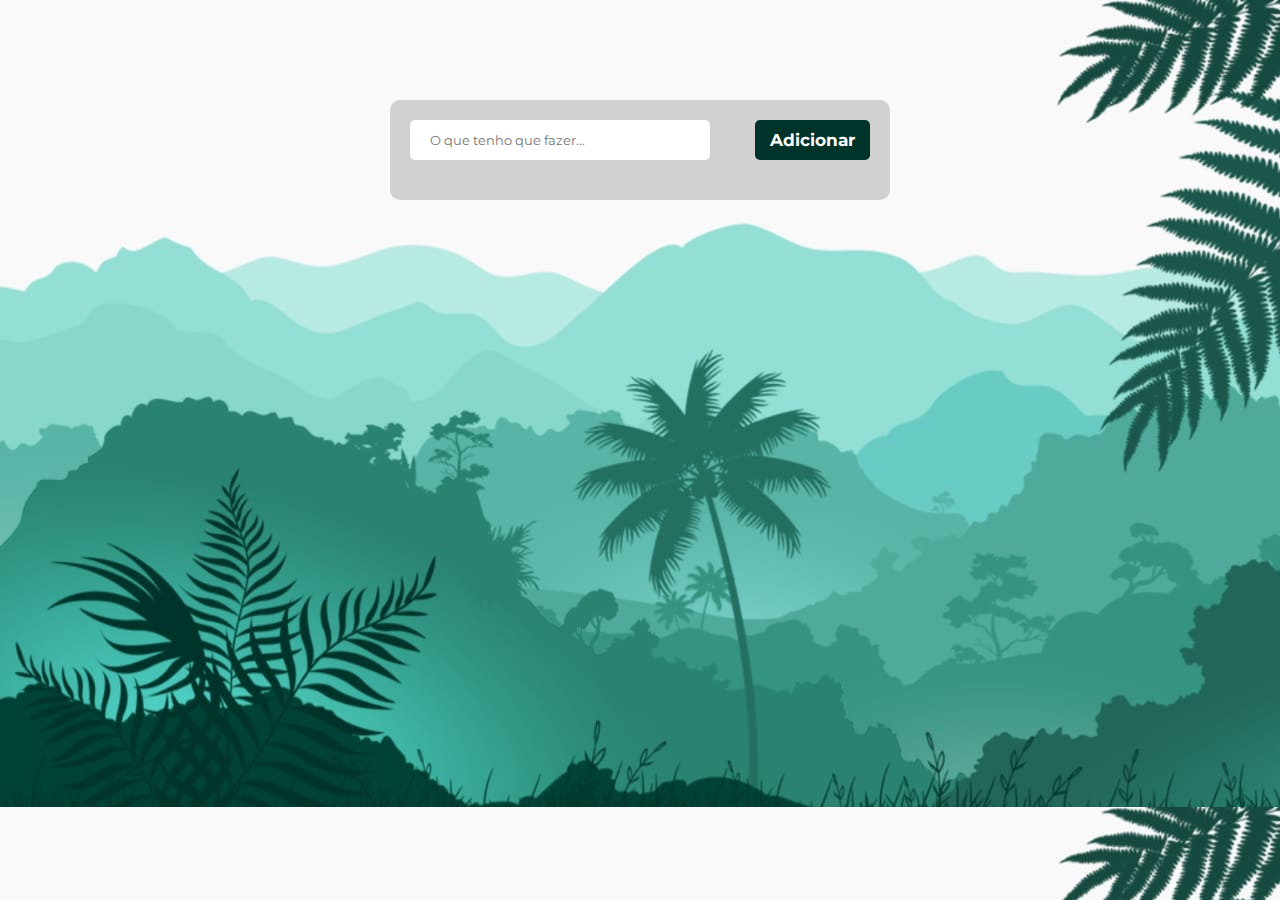
<file: index.html>
<!DOCTYPE html>
<html lang="pt-br">
<head>
    <meta charset="UTF-8">
    <meta name="viewport" content="width=device-width, initial-scale=1.0">
    <link rel="stylesheet" href="style.css">
    <link href="https://fonts.googleapis.com/css2?family=Montserrat:wght@400;500;700&display=swap" rel="stylesheet">
    <title>LIsta de Tarefas - by Luiz</title>
</head>
<body>
    <div class="container">
        <div>
            <input class="input-task" type="text" placeholder="O que tenho que fazer...">
            <button class="button-add-task">Adicionar</button>
        </div>
        <div>
            <ul class="list-task">
                <!-- <li class="task">
                    <img src="/img/verificado.png" alt="">
                    <p>Fazer Café</p>
                    <img src="/img/trash.png" alt="">
                </li>
                <li class="task">
                    <img src="/img/verificado.png" alt="">
                    <p>Fazer Café</p>
                    <img src="/img/trash.png"  alt="">
                </li> -->
            </ul>
        </div>
    </div>

    <script src="script.js"></script>
</body>
</html>
</file>
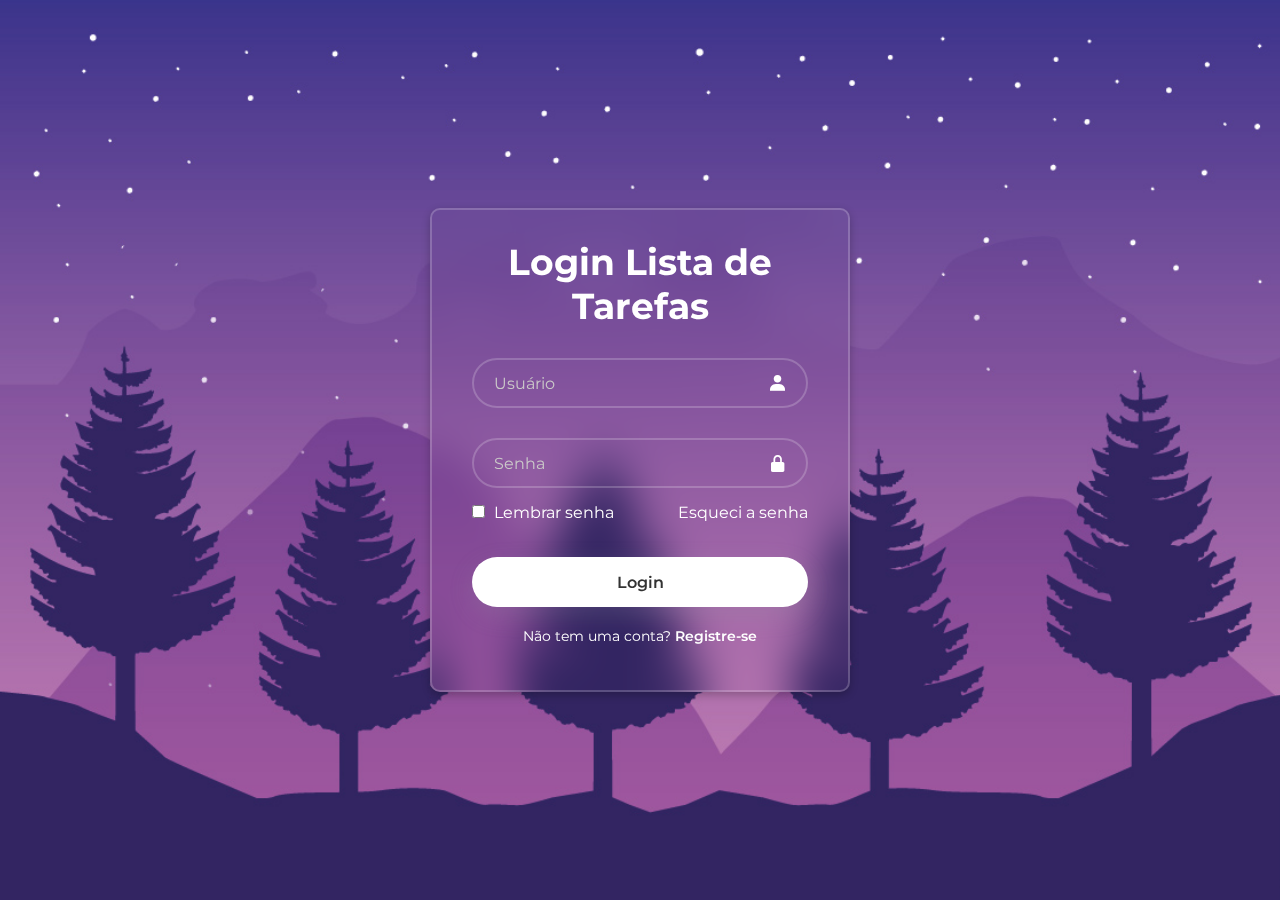
<file: login.html>
<!DOCTYPE html>
<html lang="pt-br">
<head>
    <meta charset="UTF-8">
    <meta name="viewport" content="width=device-width, initial-scale=1.0">
    <link href="https://fonts.googleapis.com/css2?family=Montserrat:wght@400;500;700&display=swap" rel="stylesheet">
    <link rel="stylesheet" href="login.css">
    <link rel="stylesheet" href="https://unpkg.com/boxicons@2.1.4/css/boxicons.min.css">
    <title>Login</title>
</head>
<body>
    <main class="container">
        <form action="index.html">
            <h1>Login Lista de Tarefas</h1>
            <div class="input-box">
                <input type="email" placeholder="Usuário" required>
                <i class="bx bxs-user"></i>
            </div>
            <div class="input-box">
                <input type="password" placeholder="Senha" required>
                <i class="bx bxs-lock-alt"></i>
            </div>

            <div class="remember-forgot">
                <label for="checkbox">
                    <input type="checkbox" id="checkbox">
                    Lembrar senha
                </label>
                <a href="#">Esqueci a senha</a>
            </div>
            
                <button type="submit">Login</button>

            <div class="register-link">
                <p>Não tem uma conta? <a href="#">Registre-se</a></p>
            </div>
        </form>
    </main>

</body>
</html>
</file>
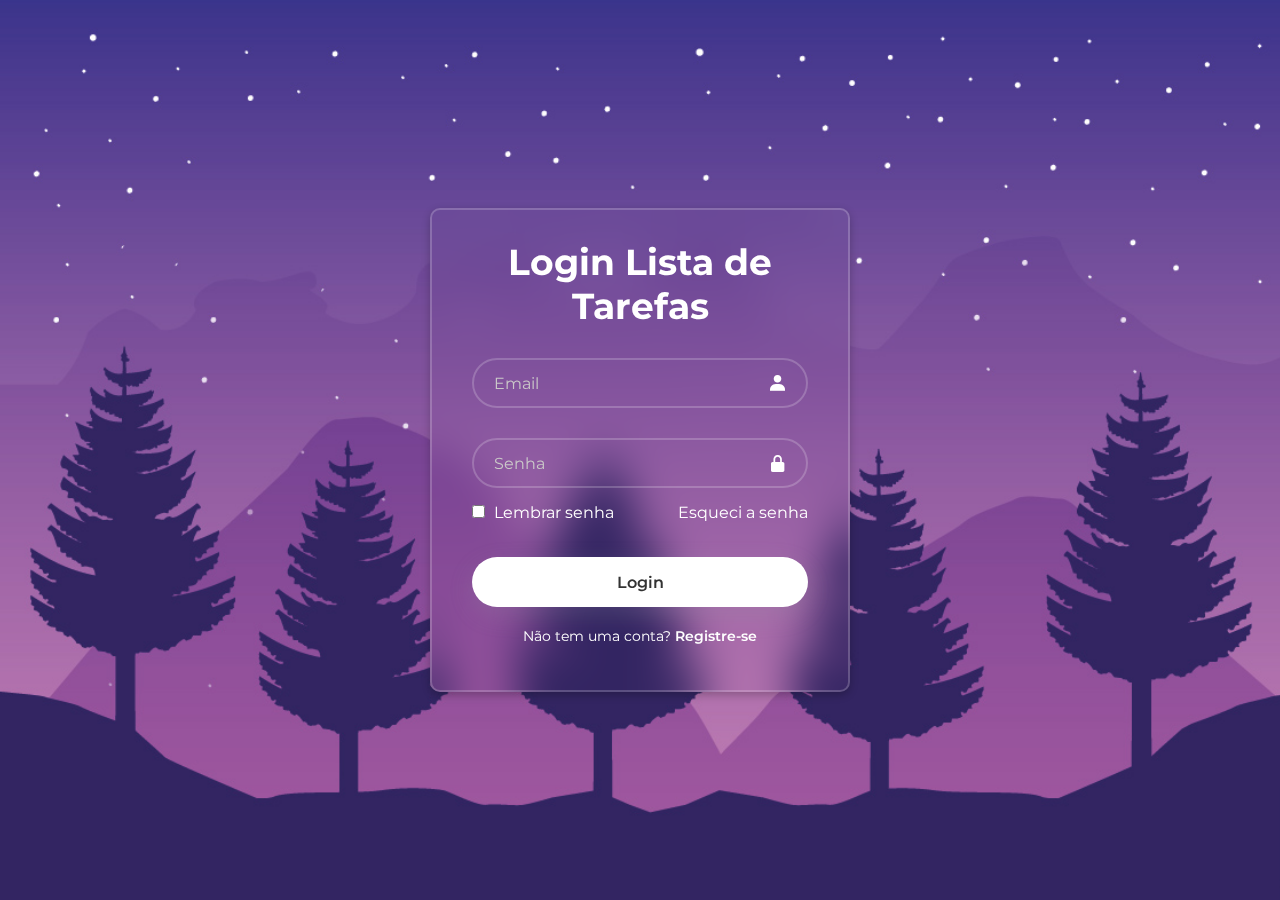
<file: login/login.html>
<!DOCTYPE html>
<html lang="pt-br">
<head>
    <meta charset="UTF-8">
    <meta name="viewport" content="width=device-width, initial-scale=1.0">
    <link href="https://fonts.googleapis.com/css2?family=Montserrat:wght@400;500;700&display=swap" rel="stylesheet">
    <link rel="stylesheet" href="login.css">
    <link rel="stylesheet" href="https://unpkg.com/boxicons@2.1.4/css/boxicons.min.css">
    <title>Login</title>
</head>
<body>
    <main class="container">
        <form action="/index.html">
            <h1>Login Lista de Tarefas</h1>
            <div class="input-box">
                <input type="email" placeholder="Email" required>
                <i class="bx bxs-user"></i>
            </div>
            <div class="input-box">
                <input type="password" placeholder="Senha" required>
                <i class="bx bxs-lock-alt"></i>
            </div>

            <div class="remember-forgot">
                <label for="checkbox">
                    <input type="checkbox" id="checkbox">
                    Lembrar senha
                </label>
                <a href="#">Esqueci a senha</a>
            </div>
            
                <button type="submit">Login</button>

            <div class="register-link">
                <p>Não tem uma conta? <a href="#">Registre-se</a></p>
            </div>
        </form>
    </main>

</body>
</html>
</file>
<file: style.css>
* {
  margin: 0;
  padding: 0;
  box-sizing: border-box;
  font-family: "Montserrat";
  outline: none;
}

body {
  background: url("/img/background.jpg");
}

img {
  height: 25px;
  opacity: 0.0;
  transition: all ease-in-out 0.3s;
}

img:hover {
  transform: scale(1.1);
  cursor: pointer;
}

.container {
  background-color: #d1d1d1;
  width: 500px;
  border-radius: 10px;
  padding: 20px;
  margin-left: auto;
  margin-right: auto;
  margin-top: 100px;
}

.input-task {
  border: none;
  border-radius: 5px;
  width: 300px;
  height: 40px;
  outline: none;
  padding: 20px;
  margin-bottom: 20px;
  
}

.button-add-task {
  border: none;
  border-radius: 5px;
  height: 40px;
  background-color: #003329;
  color: #fff;
  font-size: 17px;
  padding: 0 15px;
  float: right;
  cursor: pointer;
  font-weight: 700;
}

.button-add-task:active {
  opacity: 0.6;
}

.button-add-task:hover {
  opacity: 0.8;
}

.list-task {
  width: 100%;
  list-style: none;
}

.task {
  background-color: #f2f2f2;
  box-shadow: 1px 4px 10px rgba(0, 0, 0, 0.2);
  display: flex;
  height: 50px;
  align-items: center;
  justify-content: space-between;
  padding: 0 15px;
  border-radius: 5px;
  margin-bottom: 20px;
}

.task:hover {
  img {
    opacity: 1.0;
  }
}

.done {
  background-color: #8fac55;
  text-decoration: line-through;
}
</file>
<file: login.css>
* {
  margin: 0;
  padding: 0;
  box-sizing: border-box;
  font-family: "Montserrat";
}

body {
  display: flex;
  justify-content: center;
  align-items: center;
  min-height: 100vh;
  background: url("/pagprincipal/img/img.jpg");
  background-size: cover;
  background-position: center;
}

.container {
  width: 420px;
  background-color: transparent;
  border: 2px solid rgba(255, 255, 255, 0.2);
  border-radius: 10px;
  color: #fff;
  padding: 30px 40px;
  box-shadow: rgba(0, 0, 0, 0.24) 0px 3px 8px;
  backdrop-filter: blur(20px);
}

.container h1 {
    font-size: 36px;
    text-align: center;
}

.input-box {
    position: relative;
    width: 100%;
    height: 50px;
    margin: 30px 0;

}

.input-box input {
    width: 100%;
    height: 100%;
    background-color: transparent;
    border: 2px solid rgba(255, 255, 255, 0.2);
    border-radius: 40px;
    outline: none;
    font-size: 16px;
    color: #FFF;
    padding: 20px 45px 20px 20px;
}

.input-box input::placeholder {
    color: #cac8c8;
}

.input-box i {
    position: absolute;
    right: 20px;
    top: 50%;
    transform: translateY(-50%);
    font-size: 20px;
}

.remember-forgot {
    display: flex;
    justify-content: space-between;
    margin: -15px 0 15px;

}

.remember-forgot label input {
    accent-color: #FFF;
    margin-right: 5px;
}

.remember-forgot a {
    text-decoration: none;
    color: #FFF;

}

.remember-forgot a:hover {
    text-decoration: underline;
}

button {
    width: 100%;
    height: 50px;
    background-color: #FFF;
    border: none;
    border-radius: 40px;
    cursor: pointer;
    font-size: 16px;
    color: #333;
    font-weight: 600;
    box-shadow: rgba(149, 157, 165, 0.2) 0px 8px 24px;
    margin-top: 20px;
    transition: all ease 0.5s;
}

button:hover {
    transform: translateY(-5px);
    box-shadow: rgba(7, 12, 18, 0.2) 0px 8px 24px;
    background-color: transparent;
    color: #FFF;
    border: 2px solid rgba(255, 255, 255, 0.2);
}

.register-link {
    font-size: 14px;
    text-align: center;
    margin: 20px 0 15px;

}

.register-link a {
    text-decoration: none;
    color: #FFF;
    font-weight: 600;
}

.register-link a:hover {
    text-decoration: underline;
}
</file>
<file: login/login.css>
* {
  margin: 0;
  padding: 0;
  box-sizing: border-box;
  font-family: "Montserrat";
}

body {
  display: flex;
  justify-content: center;
  align-items: center;
  min-height: 100vh;
  background: url("/img/img.jpg");
  background-size: cover;
  background-position: center;
}

.container {
  width: 420px;
  background-color: transparent;
  border: 2px solid rgba(255, 255, 255, 0.2);
  border-radius: 10px;
  color: #fff;
  padding: 30px 40px;
  box-shadow: rgba(0, 0, 0, 0.24) 0px 3px 8px;
  backdrop-filter: blur(20px);
}

.container h1 {
    font-size: 36px;
    text-align: center;
}

.input-box {
    position: relative;
    width: 100%;
    height: 50px;
    margin: 30px 0;

}

.input-box input {
    width: 100%;
    height: 100%;
    background-color: transparent;
    border: 2px solid rgba(255, 255, 255, 0.2);
    border-radius: 40px;
    outline: none;
    font-size: 16px;
    color: #FFF;
    padding: 20px 45px 20px 20px;
}

.input-box input::placeholder {
    color: #cac8c8;
}

.input-box i {
    position: absolute;
    right: 20px;
    top: 50%;
    transform: translateY(-50%);
    font-size: 20px;
}

.remember-forgot {
    display: flex;
    justify-content: space-between;
    margin: -15px 0 15px;

}

.remember-forgot label input {
    accent-color: #FFF;
    margin-right: 5px;
}

.remember-forgot a {
    text-decoration: none;
    color: #FFF;

}

.remember-forgot a:hover {
    text-decoration: underline;
}

button {
    width: 100%;
    height: 50px;
    background-color: #FFF;
    border: none;
    border-radius: 40px;
    cursor: pointer;
    font-size: 16px;
    color: #333;
    font-weight: 600;
    box-shadow: rgba(149, 157, 165, 0.2) 0px 8px 24px;
    margin-top: 20px;
    transition: all ease 0.5s;
}

button:hover {
    transform: translateY(-5px);
    box-shadow: rgba(7, 12, 18, 0.2) 0px 8px 24px;
    background-color: transparent;
    color: #FFF;
    border: 2px solid rgba(255, 255, 255, 0.2);
}

.register-link {
    font-size: 14px;
    text-align: center;
    margin: 20px 0 15px;

}

.register-link a {
    text-decoration: none;
    color: #FFF;
    font-weight: 600;
}

.register-link a:hover {
    text-decoration: underline;
}
</file>
